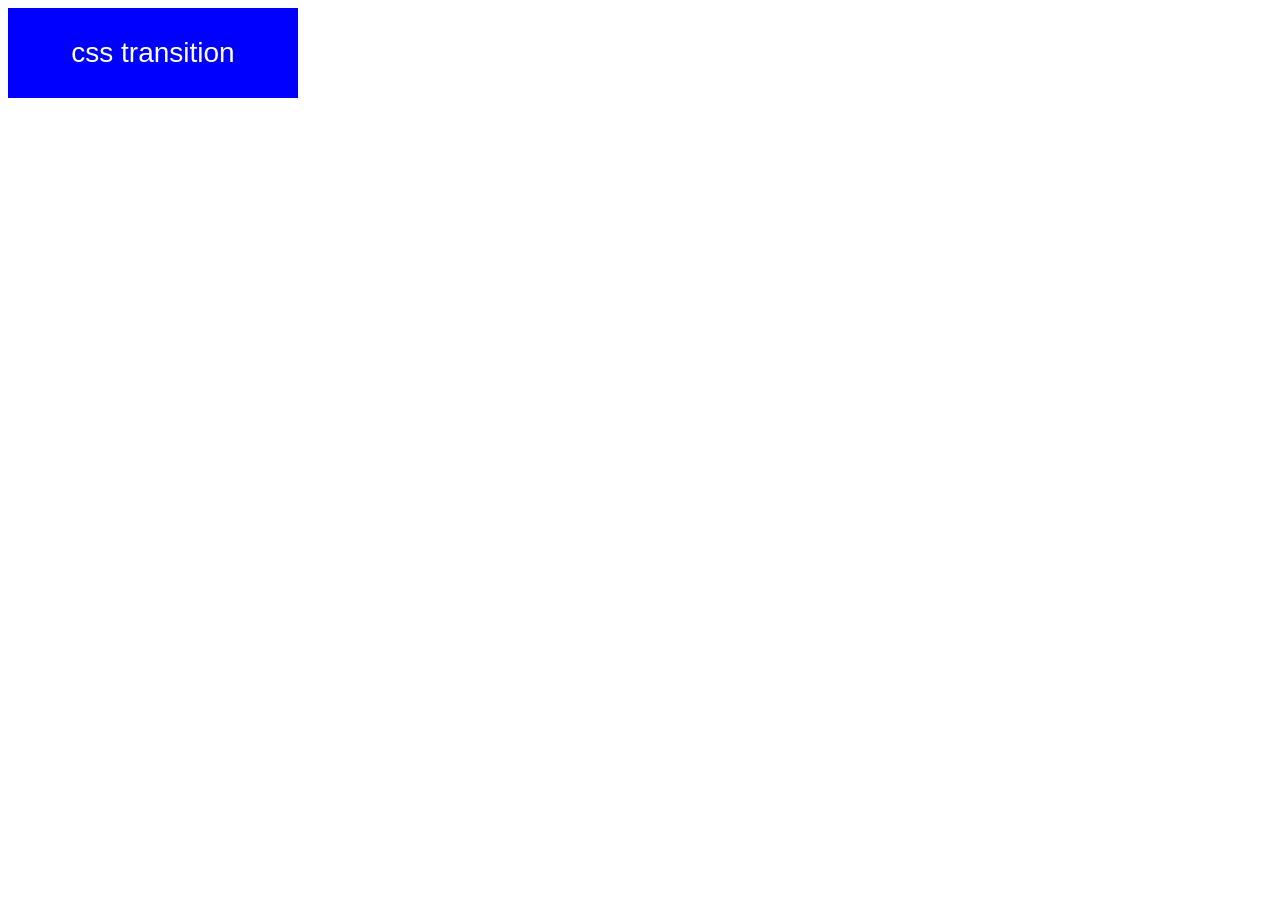
<file: 1 - what+is+css+transitions/what is css transitions/index.html>
<!DOCTYPE html>
<html lang="en-US">

<head>
    <meta charset="UTF-8">
    <meta name="viewport" content="width=device-width, initial-scale=1">
    <title>CSS animation, transitions and transforms</title>

    <!-- OUR STYLESHEET -->
    <link rel="stylesheet" href="style.css" type="text/css" media="all">

</head>

<body>

    <button>css transition</button>

</body>

</html>
</file>
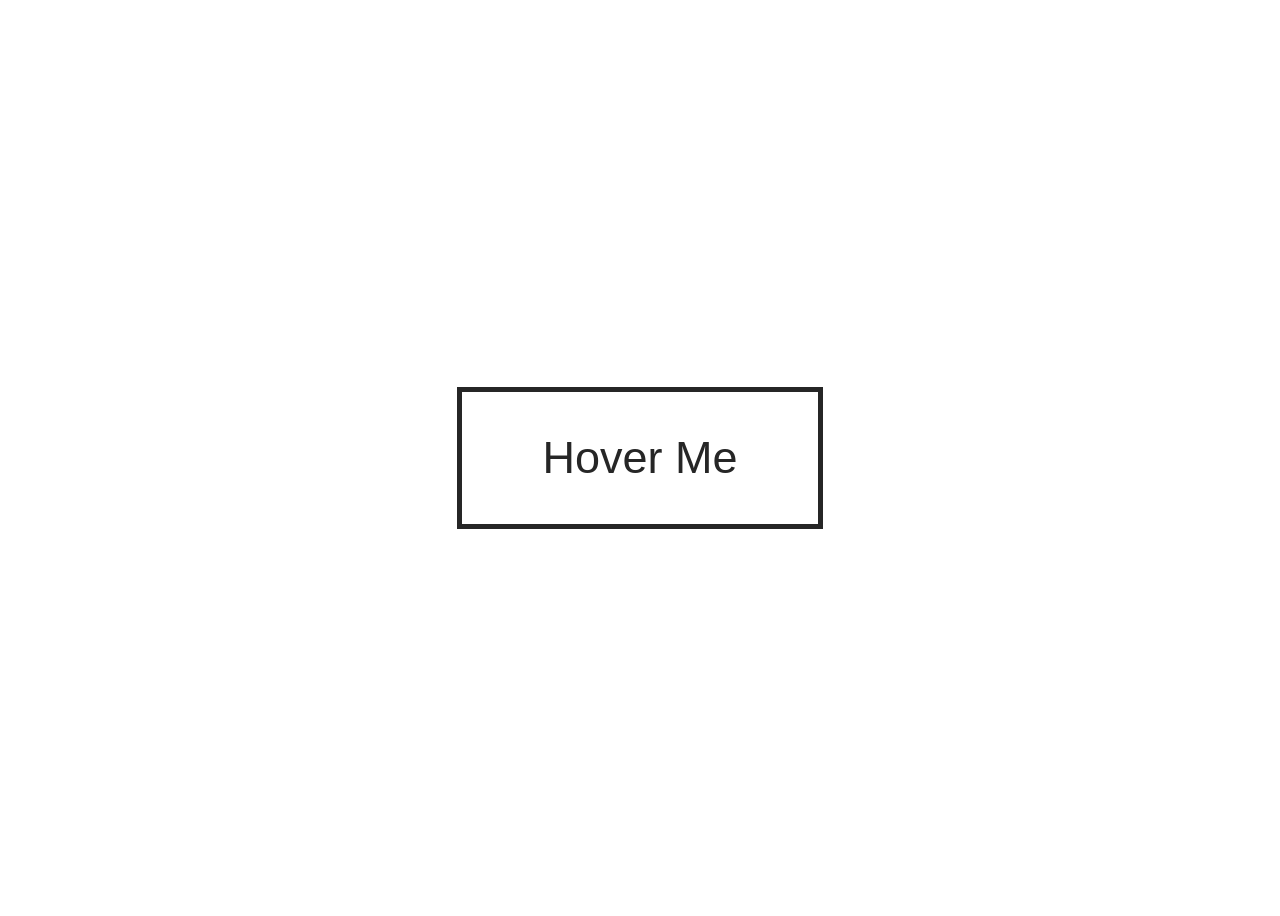
<file: 1+-+creative+button+hover+effect+1/creative button hover effect 1/index.htm>
<!DOCTYPE html>
<html lang="en-US">
    
<head>
    <meta charset="UTF-8">
    <meta name="viewport" content="width=device-width, initial-scale=1">
    <title>CSS animatin, transitions and transforms</title>
                
    <!-- OUR STYLESHEET -->
    <link rel="stylesheet" href="style.css" type="text/css" media="all">
    
</head>

<body>

  <a href="#">Hover Me</a>
  
</body>
</html>
</file>
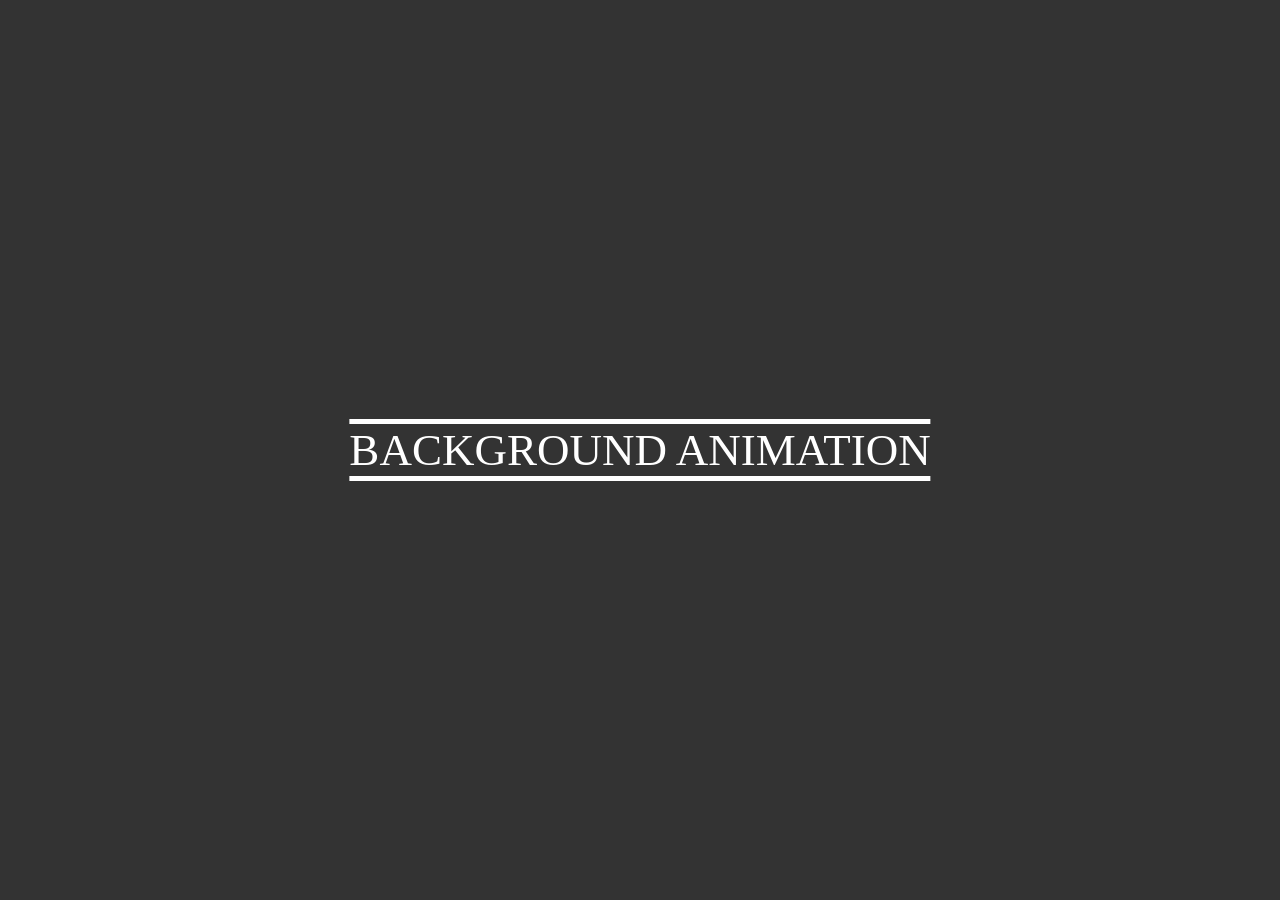
<file: 101 - animated+background+using+CSS+animations/animated background using CSS animations/index.htm>
<!DOCTYPE html>
<html lang="en-US">
    
<head>
    <meta charset="UTF-8">
    <meta name="viewport" content="width=device-width, initial-scale=1">
    <title>CSS animatin, transitions and transforms</title>
                
    <!-- OUR STYLESHEET -->
    <link rel="stylesheet" href="style.css" type="text/css" media="all">

    
</head>

<body>

   <div class="container">
       <div class="square"></div>
        <div class="square"></div>
         <div class="square"></div>
          <div class="square"></div>
           <div class="square"></div>
            <div class="square"></div>
             <div class="square"></div>
              <div class="square"></div>
               <div class="square"></div>
                <div class="square"></div>
    <div class="text">background animation</div>
   </div>

</body>
</html>
</file>
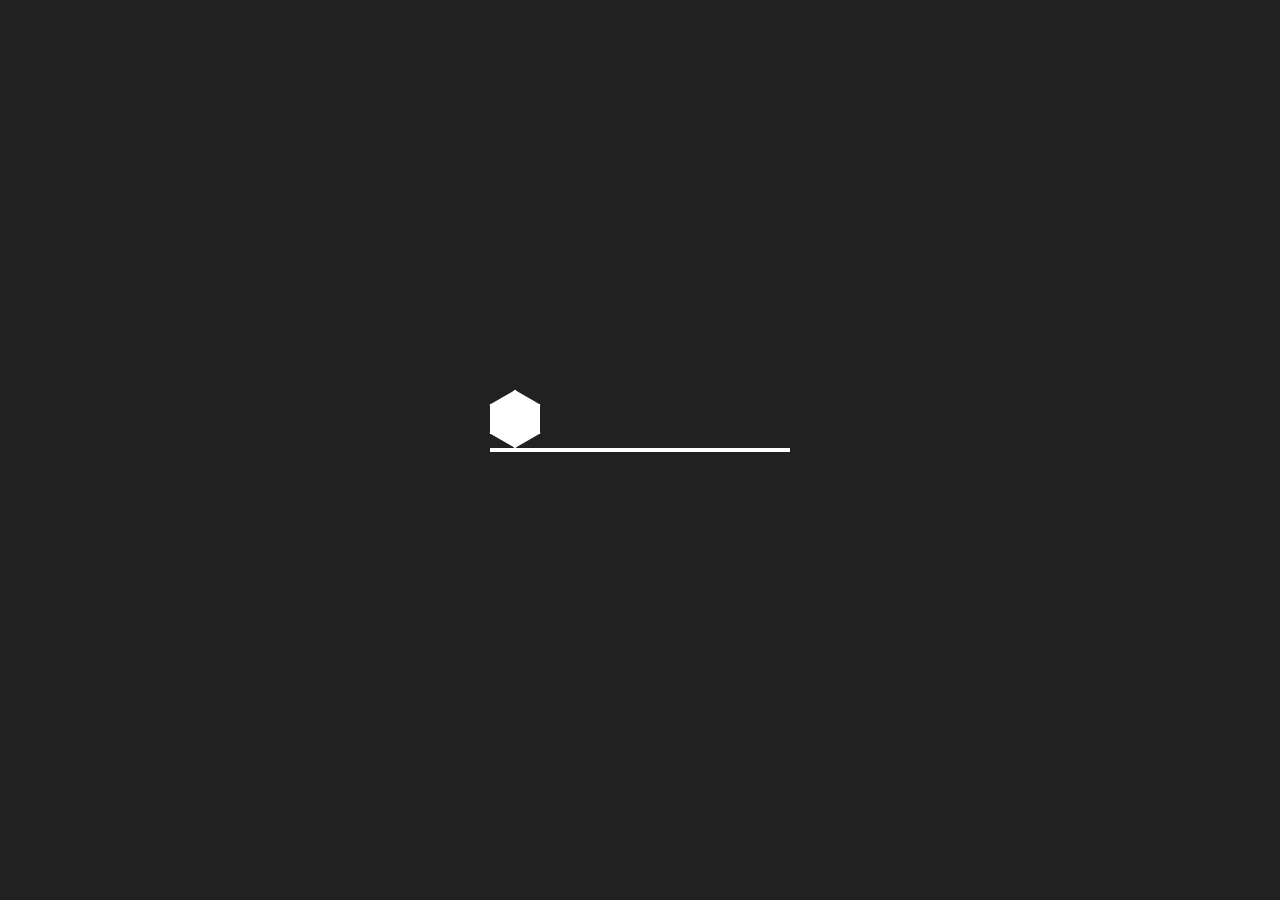
<file: 102 - hexagon+loader+animation/hexagon loader animation/index.htm>
<!DOCTYPE html>
<html lang="en-US">
    
<head>
    <meta charset="UTF-8">
    <meta name="viewport" content="width=device-width, initial-scale=1">
    <title>CSS animatin, transitions and transforms</title>
                
    <!-- OUR STYLESHEET -->
    <link rel="stylesheet" href="style.css" type="text/css" media="all">

    
</head>

<body>

    <div class="line">
        <div class="hexagon"></div>
    </div>

</body>
</html>
</file>
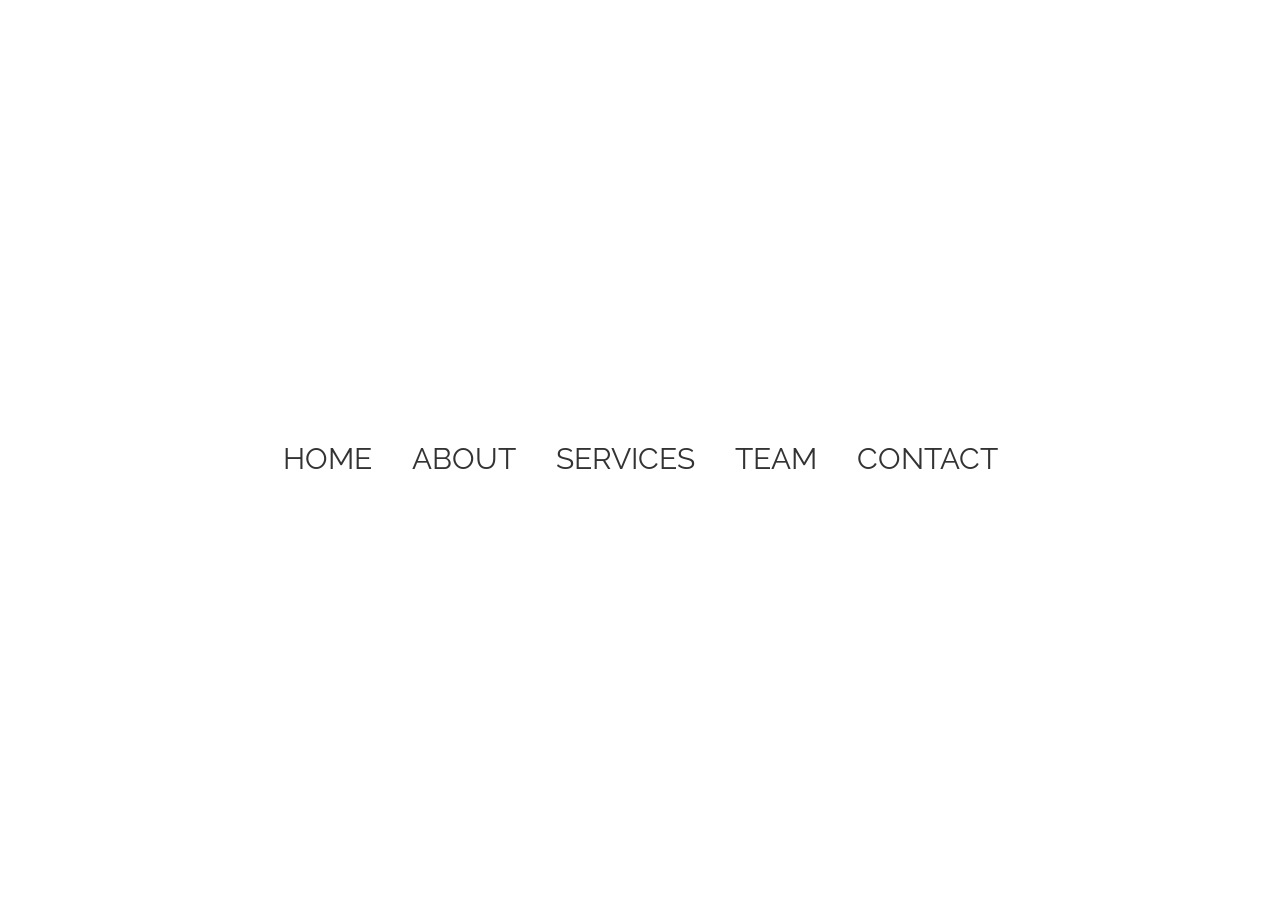
<file: 103 - expanding+line+menu+effect+using+CSS+animations/expanding line menu effect using CSS animations/index.htm>
<!DOCTYPE html>
<html lang="en-US">
    
<head>
    <meta charset="UTF-8">
    <meta name="viewport" content="width=device-width, initial-scale=1">
    <title>CSS animatin, transitions and transforms</title>
                
    <!-- OUR STYLESHEET -->
    <link rel="stylesheet" href="style.css" type="text/css" media="all">

   
</head>

<body>

	<ul>
		<li>
			<a href="#">Home</a>
		</li>
		<li>
			<a href="#">About</a>
		</li>
		<li>
			<a href="#">Services</a>
		</li>
		<li>
			<a href="#">Team</a>
		</li>
		<li>
			<a href="#">Contact</a>
		</li>
	</ul>

</body>

</html>
</file>
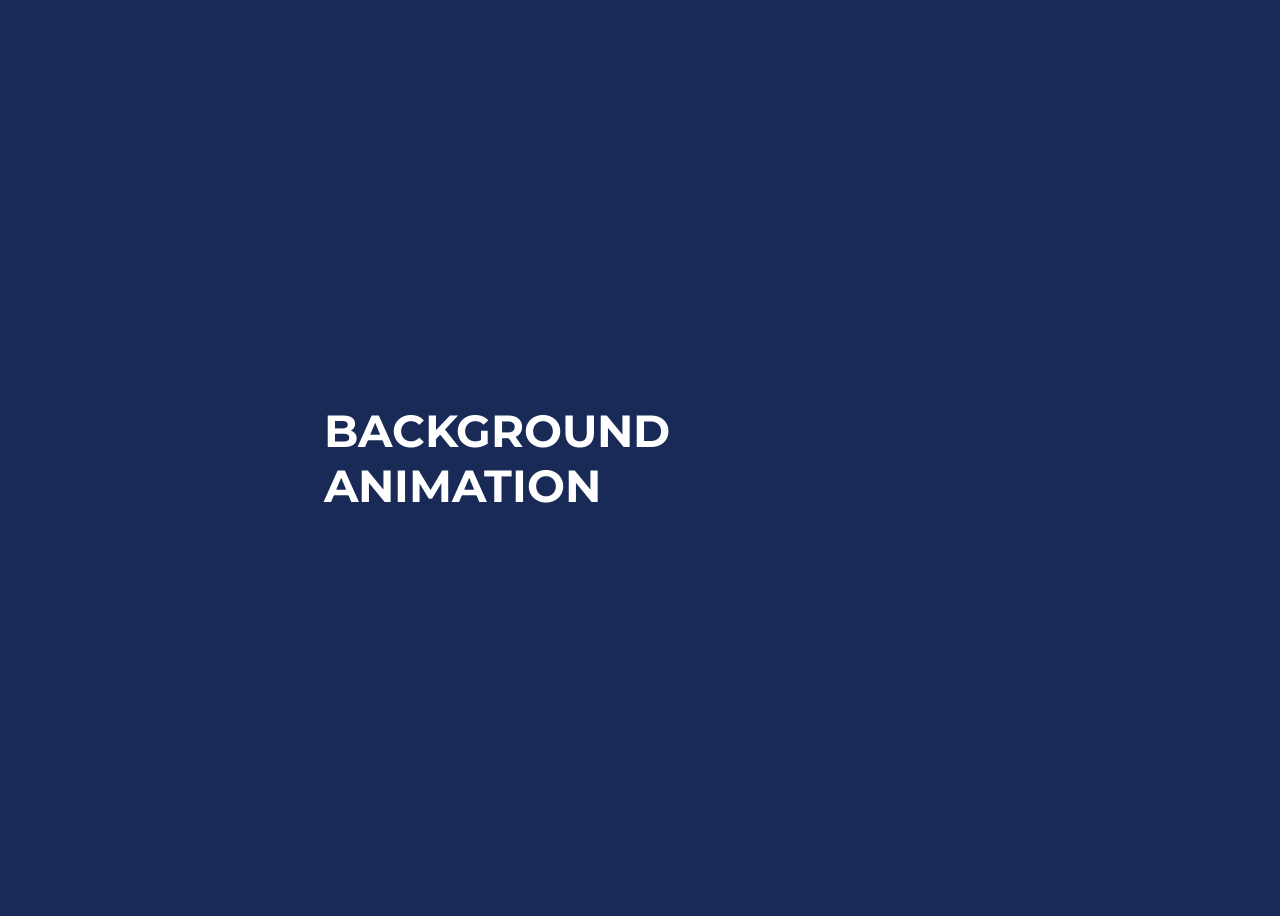
<file: 104 - background+boxes+growing+animation+using+CSS+animations/background boxes growing animation using CSS animations/index.htm>
<!DOCTYPE html>
<html lang="en-US">
    
<head>
    <meta charset="UTF-8">
    <meta name="viewport" content="width=device-width, initial-scale=1">
    <title>CSS animatin, transitions and transforms</title>
                
    <!-- OUR STYLESHEET -->
    <link rel="stylesheet" href="style.css" type="text/css" media="all">

   
</head>

<body>

	<div class="container">
		<h2>background animation</h2>
		<div class="box"></div>
		<div class="box"></div>
		<div class="box"></div>
		<div class="box"></div>
		<div class="box"></div>
		<div class="box"></div>
	</div>

</body>

</html>
</file>
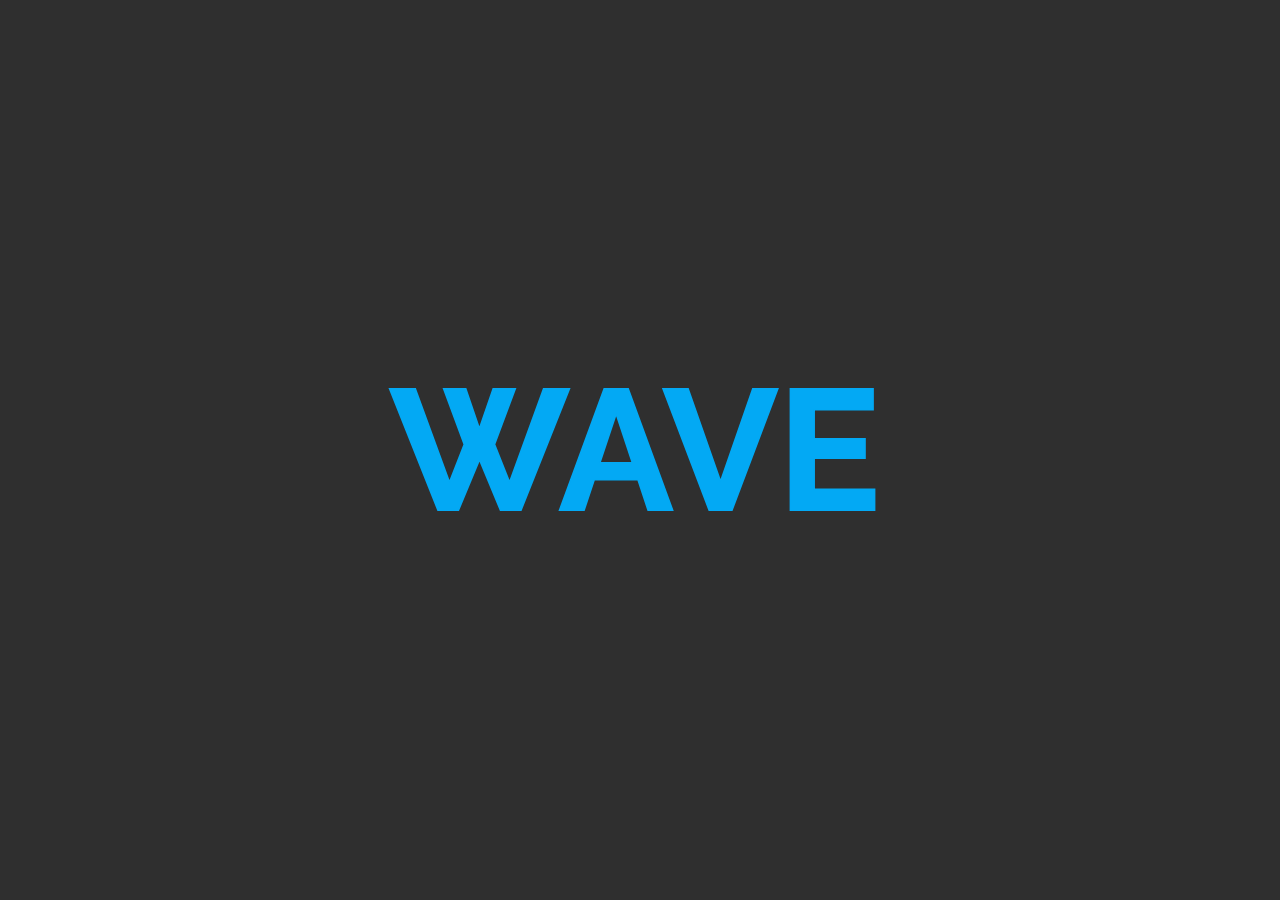
<file: 106 - creative+CSS+wavy+effect+using+CSS+clip+path+property/creative CSS wavy effect using CSS clip path property/index.htm>
<!DOCTYPE html>
<html lang="en-US">
    
<head>
    <meta charset="UTF-8">
    <meta name="viewport" content="width=device-width, initial-scale=1">
    <title>CSS animatin, transitions and transforms</title>
                
    <!-- OUR STYLESHEET -->
    <link rel="stylesheet" href="style.css" type="text/css" media="all">

   
</head>

<body>

	<div class="wave">
		<h2>wave</h2>
		<h2>wave</h2>
	</div>

</body>

</html>
</file>
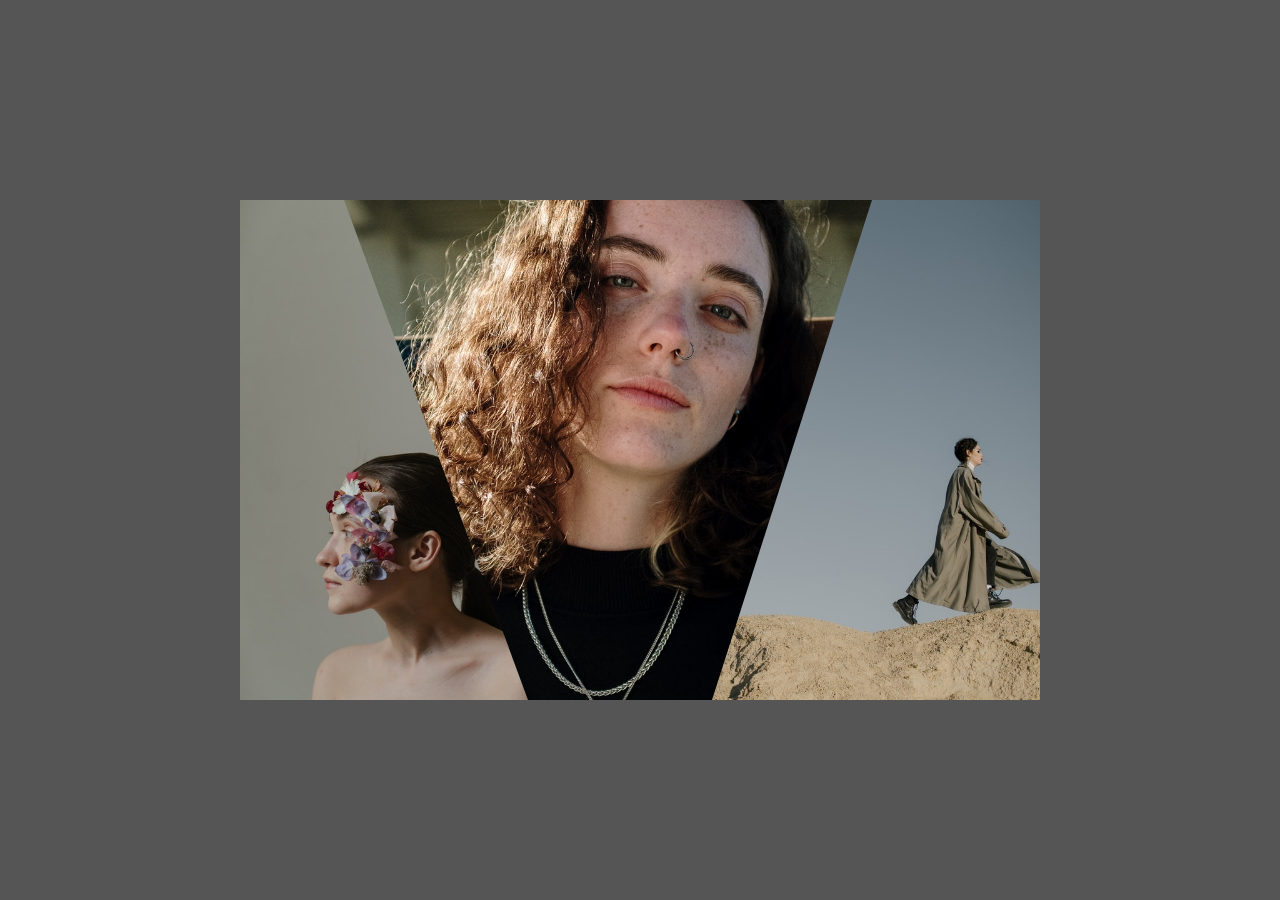
<file: 107 - creative+image+hover+effect+using+CSS+clip+path+property/creative image hover effect using CSS clip path property/index.htm>
<!DOCTYPE html>
<html lang="en-US">
    
<head>
    <meta charset="UTF-8">
    <meta name="viewport" content="width=device-width, initial-scale=1">
    <title>CSS animatin, transitions and transforms</title>
                
    <!-- OUR STYLESHEET -->
    <link rel="stylesheet" href="style.css" type="text/css" media="all">

   
</head>

<body>

	<div class="container">
		<div class="clip clip1"></div>
		<div class="clip clip2"></div>
		<div class="clip clip3"></div>
	</div>

</body>

</html>
</file>
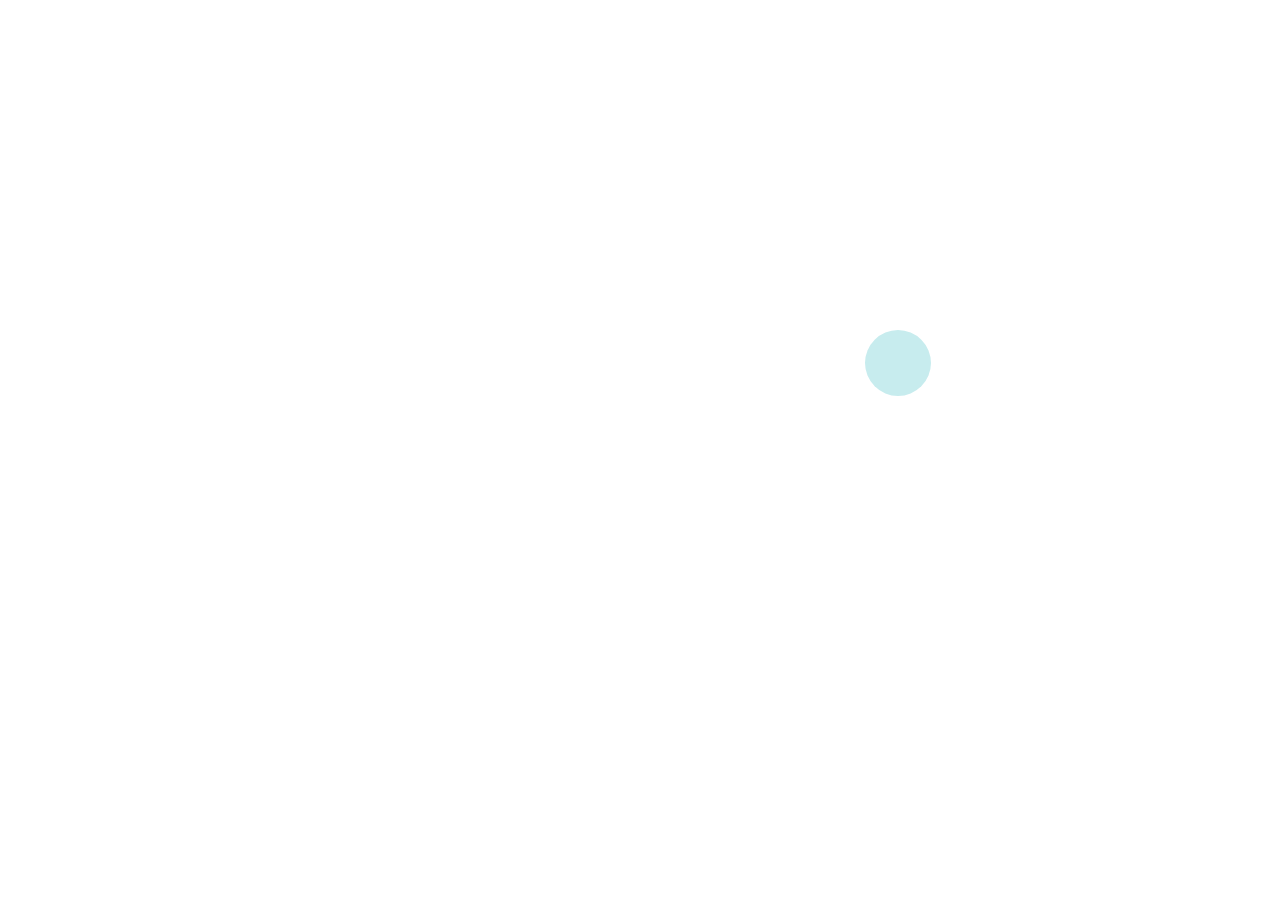
<file: 108 - creative+CSS+pop+up+effect+using+CSS+clip+path+property/creative CSS pop up effect using CSS clip path property/index.htm>
<!DOCTYPE html>
<html lang="en-US">
    
<head>
    <meta charset="UTF-8">
    <meta name="viewport" content="width=device-width, initial-scale=1">
    <title>CSS animatin, transitions and transforms</title>
                
    <!-- OUR STYLESHEET -->
    <link rel="stylesheet" href="style.css" type="text/css" media="all">

</head>

<body>

	<div class="card">
		<h1>information</h1>
		<p>Lorem ipsum dolor sit amet, consectetur adipiscing elit, sed do eiusmod tempor incididunt ut labore et dolore magna aliqua. Ut enim ad minim veniam, quis nostrud exercitation ullamco laboris nisi ut aliquip ex ea commodo consequat.</p>
	</div>

</body>

</html>
</file>
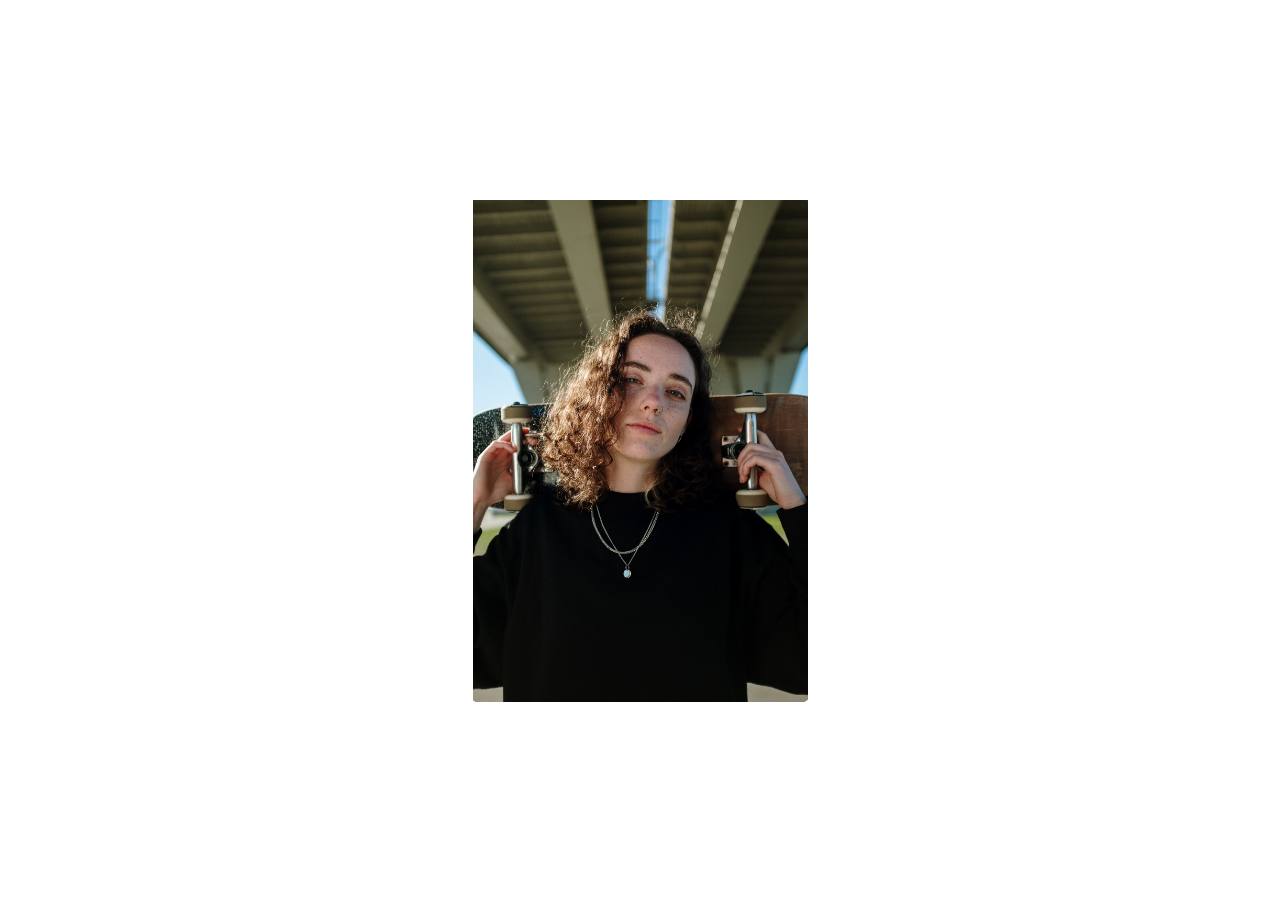
<file: 110 - image+to+circle+hover+effect+using+CSS+clip+path+property/image to circle hover effect using CSS clip path property/index.htm>
<!DOCTYPE html>
<html lang="en-US">
    
<head>
    <meta charset="UTF-8">
    <meta name="viewport" content="width=device-width, initial-scale=1">
    <title>CSS animatin, transitions and transforms</title>
                
    <!-- OUR STYLESHEET -->
    <link rel="stylesheet" href="style.css" type="text/css" media="all">

   
</head>

<body>

	<div class="card">
		<div class="img">
			<img src="1.jpg">
		</div>
		<div class="content">
			<h2>title</h2>
			<p>Lorem ipsum dolor sit amet, consectetur adipiscing elit, sed do eiusmod tempor incididunt ut labore et dolore magna aliqua</p>
			<a href="#">read more</a>
		</div>
	</div>

</body>

</html>
</file>
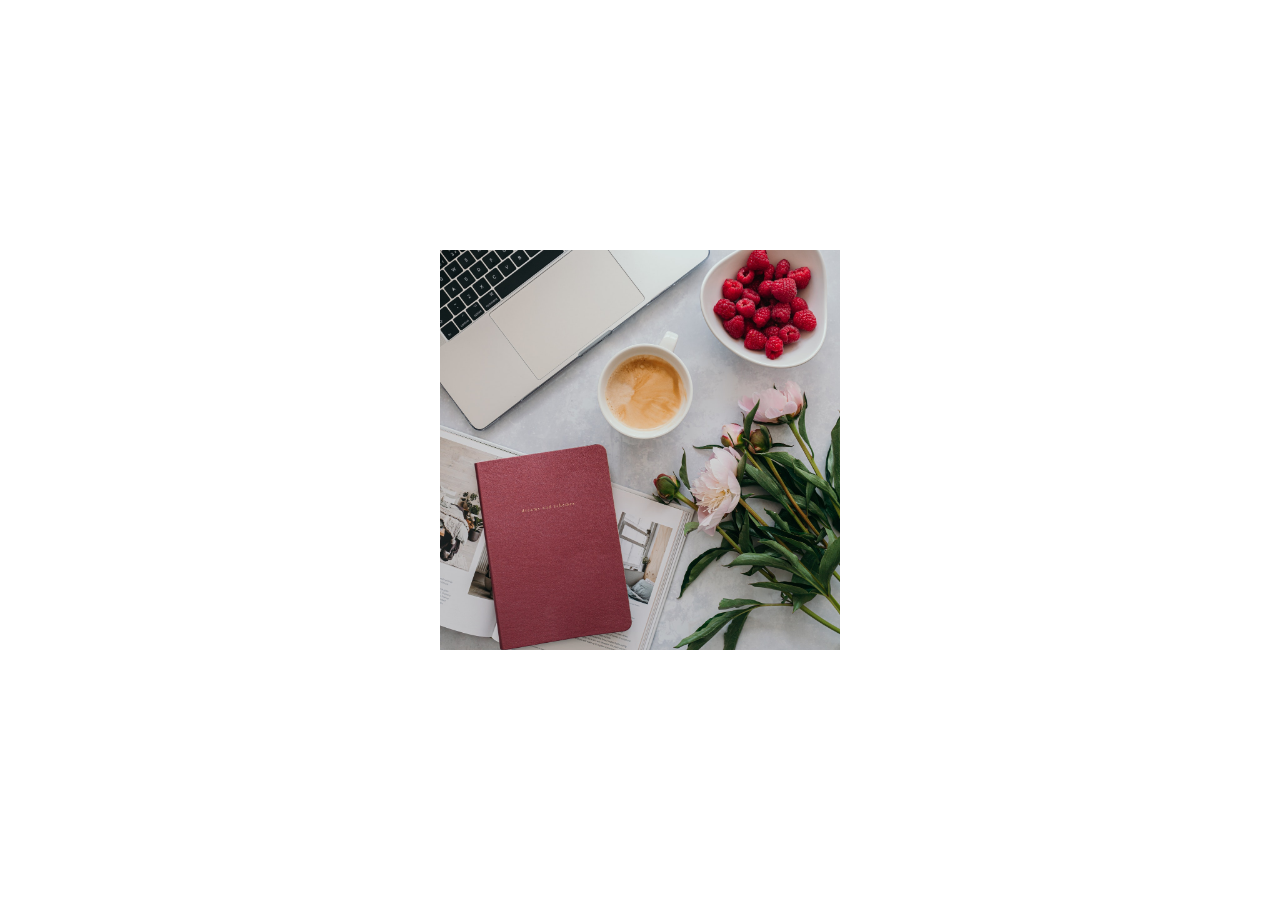
<file: 111 - creative+image+hover+effect+using+CSS+clip+path/creative image hover effect using CSS clip path/index.htm>
<!DOCTYPE html>
<html lang="en-US">
    
<head>
    <meta charset="UTF-8">
    <meta name="viewport" content="width=device-width, initial-scale=1">
    <title>CSS animatin, transitions and transforms</title>
                
    <!-- OUR STYLESHEET -->
    <link rel="stylesheet" href="style.css" type="text/css" media="all">

   
</head>

<body>

	<div class="card">
		<div class="content">
			<h2>image hover effect</h2>
			<p>Lorem ipsum dolor sit amet, consectetur adipiscing elit, sed do eiusmod tempor incididunt ut labore et dolore magna aliqua. Ut enim ad minim veniam, quis nostrud exercitation ullamco laboris nisi ut aliquip ex ea commodo consequat.</p>
			<a href="#">read more</a>
		</div>
		<img src="1.jpg">
	</div>

</body>

</html>
</file>
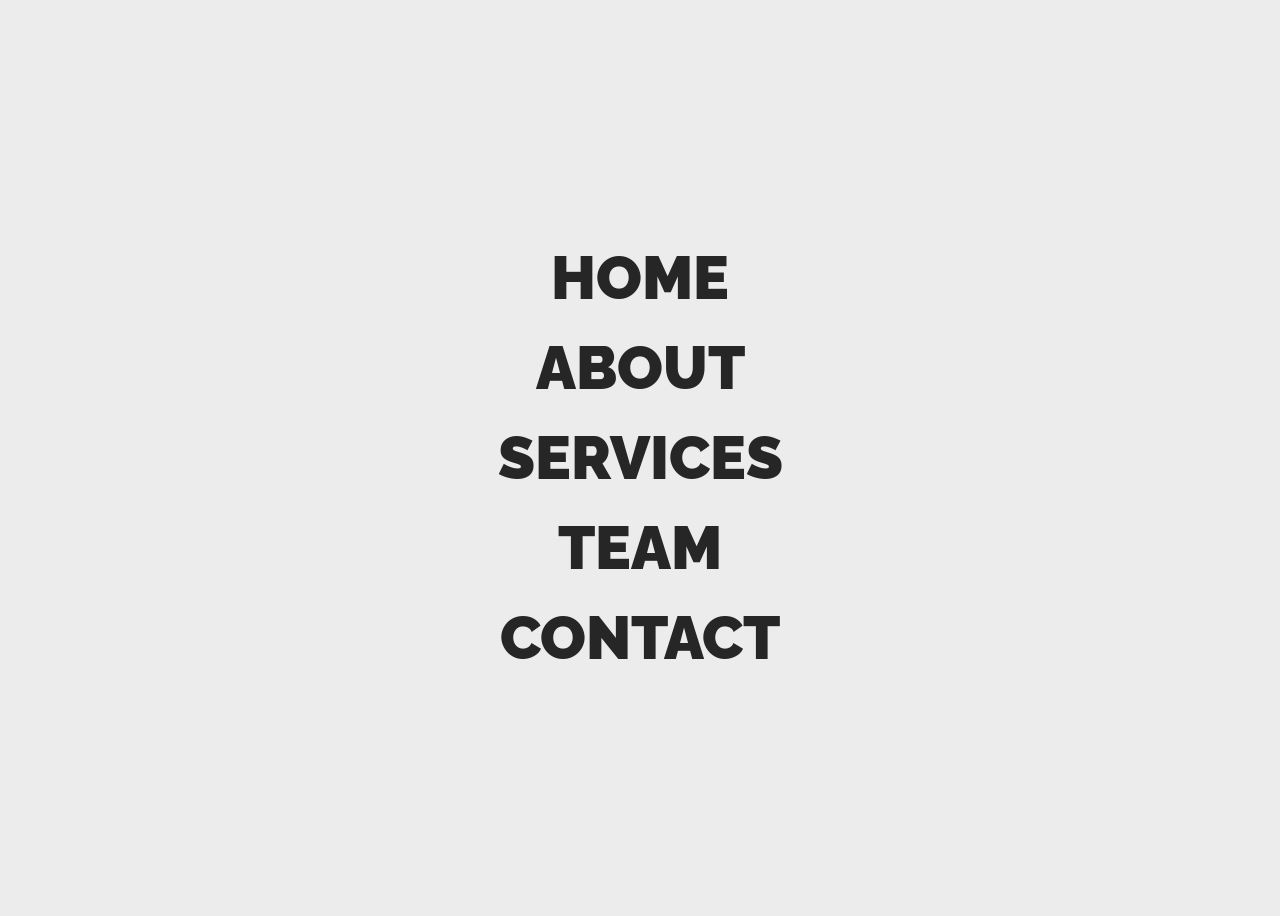
<file: 112 - creative+menu+split+effect+using+CSS+clip+path+property/creative menu split effect using CSS clip path property/index.htm>
<!DOCTYPE html>
<html lang="en-US">
    
<head>
    <meta charset="UTF-8">
    <meta name="viewport" content="width=device-width, initial-scale=1">
    <title>CSS animatin, transitions and transforms</title>
                
    <!-- OUR STYLESHEET -->
    <link rel="stylesheet" href="style.css" type="text/css" media="all">

   
</head>

<body>

	<ul>
		<li>
			<a href="#" data-text="home">home</a>
		</li>
		<li>
			<a href="#" data-text="about">about</a>
		</li>
		<li>
			<a href="#" data-text="services">services</a>
		</li>
		<li>
			<a href="#" data-text="team">team</a>
		</li>
		<li>
			<a href="#" data-text="contact">contact</a>
		</li>
	</ul>

</body>

</html>
</file>
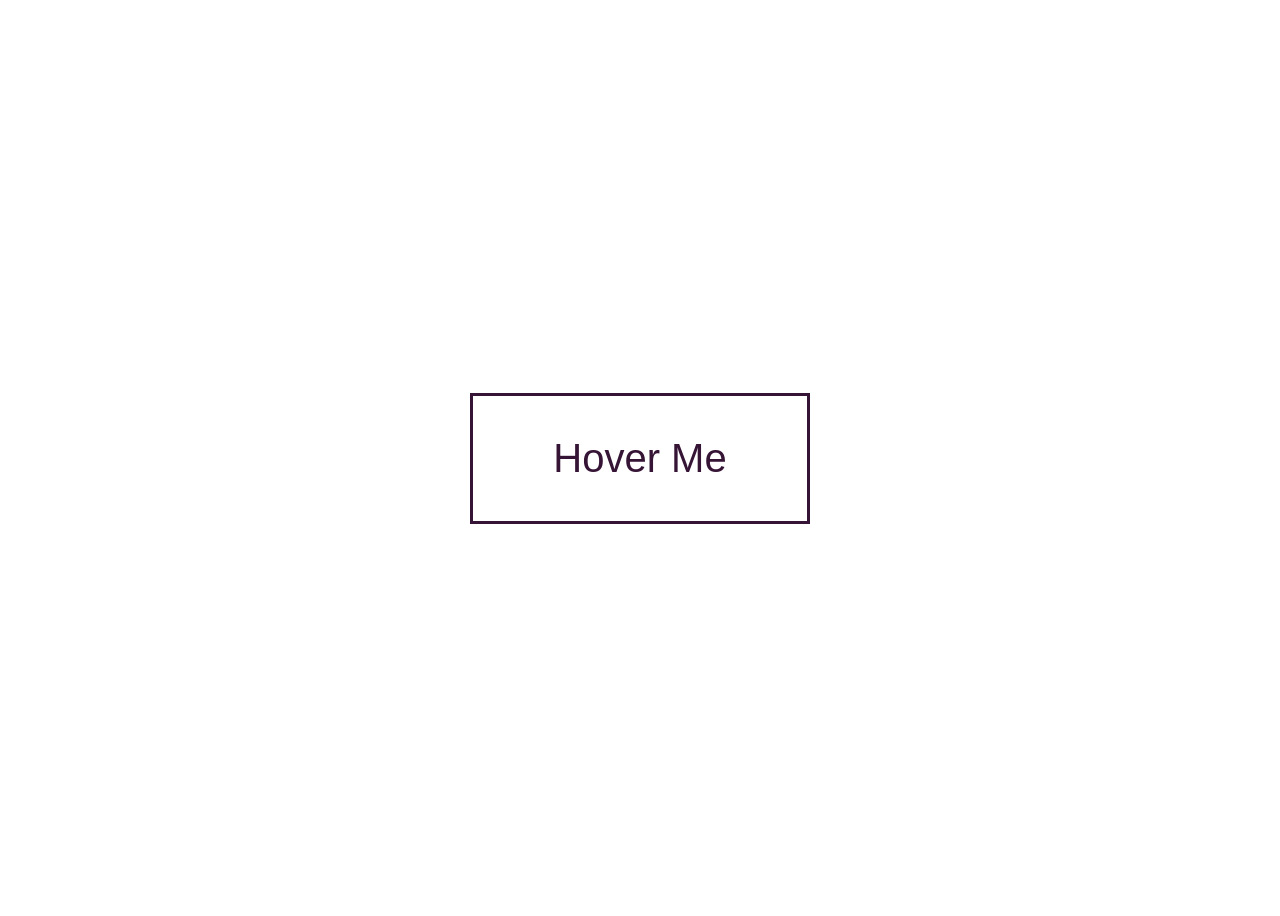
<file: 14 - creative+button+hover+effect+2/creative button hover effect 3/index.htm>
<!DOCTYPE html>
<html lang="en-US">
    
<head>
    <meta charset="UTF-8">
    <meta name="viewport" content="width=device-width, initial-scale=1">
    <title>CSS animatin, transitions and transforms</title>
                
    <!-- OUR STYLESHEET -->
    <link rel="stylesheet" href="style.css" type="text/css" media="all">
    
</head>

<body>

  <a href="#">Hover Me</a>

</body>
</html>
</file>
<file: 1 - what+is+css+transitions/what is css transitions/style.css>
button {
	height: 90px;
	width: 290px;
	font-size: 28px;
	color: white;
	border: none;
	background-color: blue;
	transition-property: background-color;
	transition-duration: 3000ms;
}

button:hover {
	background-color: green;
}
</file>
<file: 1+-+creative+button+hover+effect+1/creative button hover effect 1/style.css>
body {
	height: 100vh;
	display: flex;
	justify-content: center;
	align-items: center;
}

a {
	text-decoration: none;
	color: #262626;
	font-family: sans-serif;
	font-size: 45px;
	border: 5px solid #262626;
	padding: 40px 80px;
	position: relative;
	overflow: hidden;
}

a:before {
	content: '';
	position: absolute;
	left: 0;
	top: 0;
	background-color: #fff200;
	height: 100%;
	width: 100%;
	z-index: -1;
	transform-origin: bottom left;
 	transform: rotate(-90deg);
	transition: transform 1s;
}

a:hover:before {
	transform: rotate(0deg);
}
</file>
<file: 101 - animated+background+using+CSS+animations/animated background using CSS animations/style.css>
body {
 margin: 0;
 height: 100vh;
 background-color: #333;
}

.container {
  position: relative;
  width: 100%;
  height: 100%;
  overflow: hidden;
}

.text {
  position: absolute;
  top: 50%;
  left: 50%;
  transform: translate(-50%, -50%);
  color: white;
  text-transform: uppercase;
  font-size: 45px;
  border-top: 5px solid white;
  border-bottom: 5px solid white;
}

.square{
  position: absolute;
  bottom: -100px;
  background-color: #f2f2f2;
  animation: boxes 10s infinite ease-in-out;
}

.square:nth-child(1) {
  width: 75px;
  height: 75px;
  left: 7%;
}

.square:nth-child(2) {
  width: 65px;
  height: 65px;
  left: 15%;
  animation-delay: 4s;
}

.square:nth-child(3) {
  width: 82px;
  height: 82px;
  left: 45%;
  animation-delay: 8s;
}

.square:nth-child(4) {
  width: 70px;
  height: 70px;
  left: 55%;
  animation-delay: 2s;
}

.square:nth-child(5) {
  width: 60px;
  height: 60px;
  left: 27%;
  animation-delay: 6s;
}

.square:nth-child(6) {
  width: 55px;
  height: 55px;
  left: 60%;
  animation-delay: 4s;
}

.square:nth-child(7) {
  width: 90px;
  height: 90px;
  left: 85%;
  animation-delay: 9s;
}

.square:nth-child(8) {
  width: 70px;
  height: 70px;
  left: 75%;
  animation-delay: 4s;
}

.square:nth-child(9) {
  width: 45px;
  height: 45px;
  left: 10%;
  animation-delay: 7s;
}

.square:nth-child(10) {
  width: 55px;
  height: 55px;
  left: 60%;
  animation-delay: 7s;
}

@keyframes boxes {
  0% { bottom: -100px }

  100% { bottom: 100%;
  transform: rotate(180deg);
  opacity: 0; }
}
</file>
<file: 102 - hexagon+loader+animation/hexagon loader animation/style.css>
body {
 margin: 0;
 display: flex;
 align-items: center;
 justify-content: center;
 height: 100vh;
 background-color: #212121;
}

.line {
  width: 300px;
  border-bottom: 4px solid white;
  position: relative;
  animation: animateline 2s linear infinite;
}

.hexagon {
  position: absolute;
  left: 0;
  bottom: 14px;
  width: 50px;
  height: 30px;
  background-color: white;
  animation: animatehexagon 2s linear infinite;
}

.hexagon:before {
  content: "";
  position: absolute;
  top: 0;
  left: 0;
  width: 100%;
  height: 100%;
  background-color: white;
  transform: rotate(60deg);
}

.hexagon:after {
  content: "";
  position: absolute;
  top: 0;
  left: 0;
  width: 100%;
  height: 100%;
  background-color: white;
  transform: rotate(-60deg);
}

@keyframes animatehexagon {
  0% { left: 0; }
  50% { left: calc(100% - 50px);
  transform: rotate(720deg) }
  100% { left: 0; }
}

@keyframes animateline {
  0% { transform: rotate(30deg); }
  25% { transform: rotate(0deg); }
  50% { transform: rotate(-30deg); }
  75% { transform: rotate(0deg); }
  100% { transform: rotate(30deg); }
}
</file>
<file: 103 - expanding+line+menu+effect+using+CSS+animations/expanding line menu effect using CSS animations/style.css>
@import url(https://fonts.googleapis.com/css?family=Raleway:400,500,800);

body {
  height: 100vh;
  display: flex;
  justify-content: center;
  align-items: center;
  font-family: 'Raleway', Arial, sans-serif;
}

ul {
  margin: 0;
  padding: 0;
  display: flex;
}

li {
  list-style: none;
}

a {
  position: relative;
  display: block;
  margin: 0 10px;
  padding: 5px 10px;
  color: #333;
  font-size: 30px;
  text-decoration: none;
  text-transform: uppercase;
  transition: 0.5s;
  overflow: hidden;
}

a:before {
  content: "";
  position: absolute;
  width: 100%;
  height: 4px;
  top: 50%;
  transform: translateY(-50%);
  left: -100%;
  background-color: #d63031;
  transition: 0.5s;
}

a:hover:before {
  animation: line 0.5s linear forwards;
}

@keyframes line {
  0% {
    left: -100%;
    height: 4px;
  }
  50% {
    left: 0;
    height: 4px;
  }
   100% {
    left: 0;
    height: 100%;
    z-index: -1;
  }
}

a:hover {
  color: white;
}
</file>
<file: 104 - background+boxes+growing+animation+using+CSS+animations/background boxes growing animation using CSS animations/style.css>
@import url("https://fonts.googleapis.com/css?family=Montserrat:700");
body {
  font-family: 'Montserrat', sans-serif;
  background-color: #192a56;
}

.container {
  position: relative;
  height: 100vh;
  overflow: hidden;
}

h2 {
  margin: 0;
  color: white;
  position: absolute;
  top: 50%;
  left: 50%;
  transform: translate(-50%, -50%);
  font-size: 45px;
  text-transform: uppercase;
  z-index: 1;
}

.box {
  position: absolute;
  top: 80%;
  left: 45%;
  width: 10px;
  height: 10px;
  border: 1px solid #003298;
  animation: boxes 12s ease-in infinite;
  transform: scale(0);
}

.box:nth-child(2) {
  top: 40%;
  left: 25%;
  border-color: red;
  animation-delay: 2s;
}

.box:nth-child(3) {
  top: 50%;
  left: 75%;
  animation-delay: 4s;
}

.box:nth-child(4) {
  top: 10%;
  left: 90%;
  border-color: red;
  animation-delay: 6s;
}

.box:nth-child(5) {
  top: 85%;
  left: 10%;
  animation-delay: 8s;
}

.box:nth-child(6) {
  top: 10%;
  left: 50%;
  border-color: red;
  animation-delay: 10s;
}

@keyframes boxes {
  0% {
    transform: scale(0) rotate(0deg);
    opacity: 1;
  }
  100% {
    transform: scale(20) rotate(960deg);
    opacity: 0;
  }
}
</file>
<file: 106 - creative+CSS+wavy+effect+using+CSS+clip+path+property/creative CSS wavy effect using CSS clip path property/style.css>
@import url(https://fonts.googleapis.com/css?family=Raleway:400,500,800);
* {
  margin: 0;
  padding: 0;
  box-sizing: border-box;
  font-family: 'Raleway', Arial, sans-serif;
}

body {
  background-color: #2f2f2f;
  height: 100vh;
  display: flex;
  justify-content: center;
  align-items: center;
}

.wave {
  position: relative;
  width: 500px;
  height: 500px;
}

h2 {
  position: absolute;
  text-align: center;
  line-height: 500px;
  font-size: 170px;
  text-transform: uppercase;
}

h2:nth-child(1) {
  color: transparent;
  -webkit-text-stroke: 2px #03a9f4;
}

h2:nth-child(2) {
  color: #03a9f4;
  animation: wave 2s ease-in-out infinite;
}

@keyframes wave {
  0% {
    clip-path: polygon(0% 38%, 21% 40%, 38% 51%, 54% 57%, 75% 57%, 100% 52%, 100% 100%, 0% 100%);
  }
  50% {
    clip-path: polygon(0 49%, 16% 56%, 33% 55%, 55% 50%, 75% 42%, 100% 40%, 100% 100%, 0% 100%);
  }
  100% {
    clip-path: polygon(0% 38%, 21% 40%, 38% 51%, 54% 57%, 75% 57%, 100% 52%, 100% 100%, 0% 100%);
  }
}
</file>
<file: 107 - creative+image+hover+effect+using+CSS+clip+path+property/creative image hover effect using CSS clip path property/style.css>
body {
  margin: 0;
  padding: 0;
  background-color: #555;
  height: 100vh;
  display: flex;
  justify-content: center;
  align-items: center;
}

.container {
  position: relative;
  width: 800px;
  height: 500px;
  background-color: #222;
}

.clip {
  position: absolute;
  top: 0;
  left: 0;
  width: 100%;
  height: 100%;
  transition: all 0.5s;
}

.clip1 {
  background: url(1.jpg);
  background-size: cover;
  background-position: center;
  clip-path: polygon(0 0, 17% 0, 49% 100%, 0% 100%);
}

.clip2 {
  background: url(2.jpg);
  background-size: cover;
  background-position: center;
  clip-path: polygon(13% 0, 81% 0, 59% 100%, 36% 100%);
}

.clip3 {
  background: url(3.jpg);
  background-size: cover;
  background-position: center;
  clip-path: polygon(79% 0, 100% 0, 100% 100%, 59% 100%);
}

.container:hover .clip {
  clip-path: polygon(100% 0, 100% 0, 100% 100%, 100% 100%);
}

.container .clip:hover {
  clip-path: polygon(0 0, 100% 0, 100% 100%, 0 100%);
}
</file>
<file: 108 - creative+CSS+pop+up+effect+using+CSS+clip+path+property/creative CSS pop up effect using CSS clip path property/style.css>
@import url(https://fonts.googleapis.com/css?family=Raleway:400,500,800);

body {
  margin: 0;
  padding: 0;
  height: 100vh;
  display: flex;
  justify-content: center;
  align-items: center;
  font-family: 'Raleway', Arial, sans-serif;
}

.card {
  width: 500px;
  height: 250px;
  background-color: #c7ecee;
  padding: 20px 80px 20px 20px;
  border-radius: 10px;
  transition: all 0.5s;
  clip-path: circle(7% at 93% 20%);
}

h1 {
  margin-bottom: 20px;
}

p {
  font-size: 18px;
}

.card:hover {
  clip-path: circle(70%);
}
</file>
<file: 110 - image+to+circle+hover+effect+using+CSS+clip+path+property/image to circle hover effect using CSS clip path property/style.css>
body {
  margin: 0;
  padding: 0;
  height: 100vh;
  display: flex;
  justify-content: center;
  align-items: center;
  font-family: sans-serif;
}

.card {
  position: relative;
  width: 335px;
  height: 500px;
}

.img {
  position: absolute;
  top: 0;
  left: 0;
  width: 100%;
  height: 100%;
  transition: all 0.5s;
  clip-path: circle(70.7% at 50% 50%);
}

img {
  width: 100%;
}

.card:hover .img {
  clip-path: circle(18.2% at 50% 38%);
}

.content {
  position: absolute;
  left: 0;
  bottom: 50px;
  text-align: center;
}

h2 {
  padding: 0;
  margin: 0;
  text-transform: uppercase;
}

p {
  margin-bottom: 25px;
  font-size: 16px;
  text-transform: capitalize;
}

a {
  display: inline-block;
  text-decoration: none;
  background-color: black;
  color: white;
  padding: 5px 10px;
  text-transform: capitalize;
}

h2,
p,
a {
  opacity: 0;
  transition: 0.3s;
  transform: translateY(20px);
}

.card:hover h2,
.card:hover p,
.card:hover a {

  opacity: 1;
  transform: translateY(0);
  transition-delay: 0.5s;
}
</file>
<file: 111 - creative+image+hover+effect+using+CSS+clip+path/creative image hover effect using CSS clip path/style.css>
body {
  margin: 0;
  padding: 0;
  height: 100vh;
  display: flex;
  justify-content: center;
  align-items: center;
  font-family: sans-serif;
}

.card {
  position: relative;
  width: 400px;
  height: 400px;
  background-color: black
}

.content {
  position: absolute;
  width: 60%;
  top: 50%;
  left: 50%;
  transform: translate(-50%, -50%);
  color: white;
  text-align: center;
}

h2 {
  margin-bottom: 20px;
  text-transform: capitalize;
}

p {
  margin-bottom: 30px;
  text-transform: capitalize;
}

a {
  display: inline-block;
  padding: 10px 10px;
  border: 1px solid white;
  text-decoration: none;
  color: white;
  transition: 0.5s;
  text-transform: capitalize;
}

a:hover {
  color: black;
  background-color: white;
}

img {
  position: absolute;
  top: 0;
  left: 0;
  width: 100%;
  height: 100%;
  object-fit: cover;
  transition: 0.5s;
  clip-path: polygon(0 0, 100% 0, 100% 100%, 0% 100%);
}

img:hover {
  clip-path: polygon(100% 100%, 100% 0, 100% 100%, 0% 100%);

}
</file>
<file: 112 - creative+menu+split+effect+using+CSS+clip+path+property/creative menu split effect using CSS clip path property/style.css>
@import url(https://fonts.googleapis.com/css?family=Raleway:400,500,800);

body {
  height: 100vh;
  display: flex;
  justify-content: center;
  align-items: center;
  font-family: 'Raleway', Arial, sans-serif;
  background-color: rgb(236, 236, 236);
}

ul {
  margin: 0;
  padding: 0;
}

li {
  position: relative;
  list-style: none;
  margin: 10px 0px;
  overflow: hidden;
}

a {
  position: relative;
  display: block;
  text-align: center;
  margin: 0;
  padding: 5px 10px;
  text-transform: uppercase;
  transition: 0.5s;
  font-size: 60px;
  font-weight: 900;
  text-decoration: none;
  color: transparent;
}

a:before {
  content: attr(data-text);
  position: absolute;
  top: 0;
  left: 0;
  width: 100%;
  padding: 5px 0;
  color: #262626;
  box-sizing: border-box;
  transition: 0.5s;
  transition-delay: 0.25s;
  clip-path: polygon(0 0, 100% 0, 100% 50%, 0 50%);
}

a:after {
  content: attr(data-text);
  position: absolute;
  top: 0;
  left: 0;
  width: 100%;
  padding: 5px 0;
  color: #262626;
  box-sizing: border-box;
  transition: 0.5s;
  transition-delay: 0.25s;
clip-path: polygon(0 50%, 100% 50%, 100% 100%, 0% 100%);
}

a:hover:before {
  color: rgb(160, 0, 0);
  transform: translate(10px, -3px);
}

a:hover:after {
  color: rgb(160, 0, 0);
  transform: translate(-10px, 3px);
}

li:before {
  content: "";
  position: absolute;
  top: 50%;
  transform: translateY(-50%);
  width: 100%;
  height: 1px;
  background-color: #262626;
  left: -100%;
  transition: 0.5s;
}

li:hover:before {
  left: 100%;
}
</file>
<file: 14 - creative+button+hover+effect+2/creative button hover effect 3/style.css>
body {
	height: 100vh;
	display: flex;
	justify-content: center;
	align-items: center;
}

a {
	text-decoration: none;
	color: #351435;
	font-family: sans-serif;
	font-size: 40px;
	border: 3px solid #351435;
	padding: 40px 80px;
	position: relative;
	transition: all 1s;
	overflow: hidden;
}

a:before {
	content: '';
	position: absolute;
	left: 0;
	top: 0;
	height: 100%;
	width: 100%;
	background-color: #351435;
	z-index: -1;
	transform: translateY(-100%);
	transition: all 1s;
}

a:hover:before {
	transform: translateY(0);
}

a:hover {
	color: white;
}
</file>
